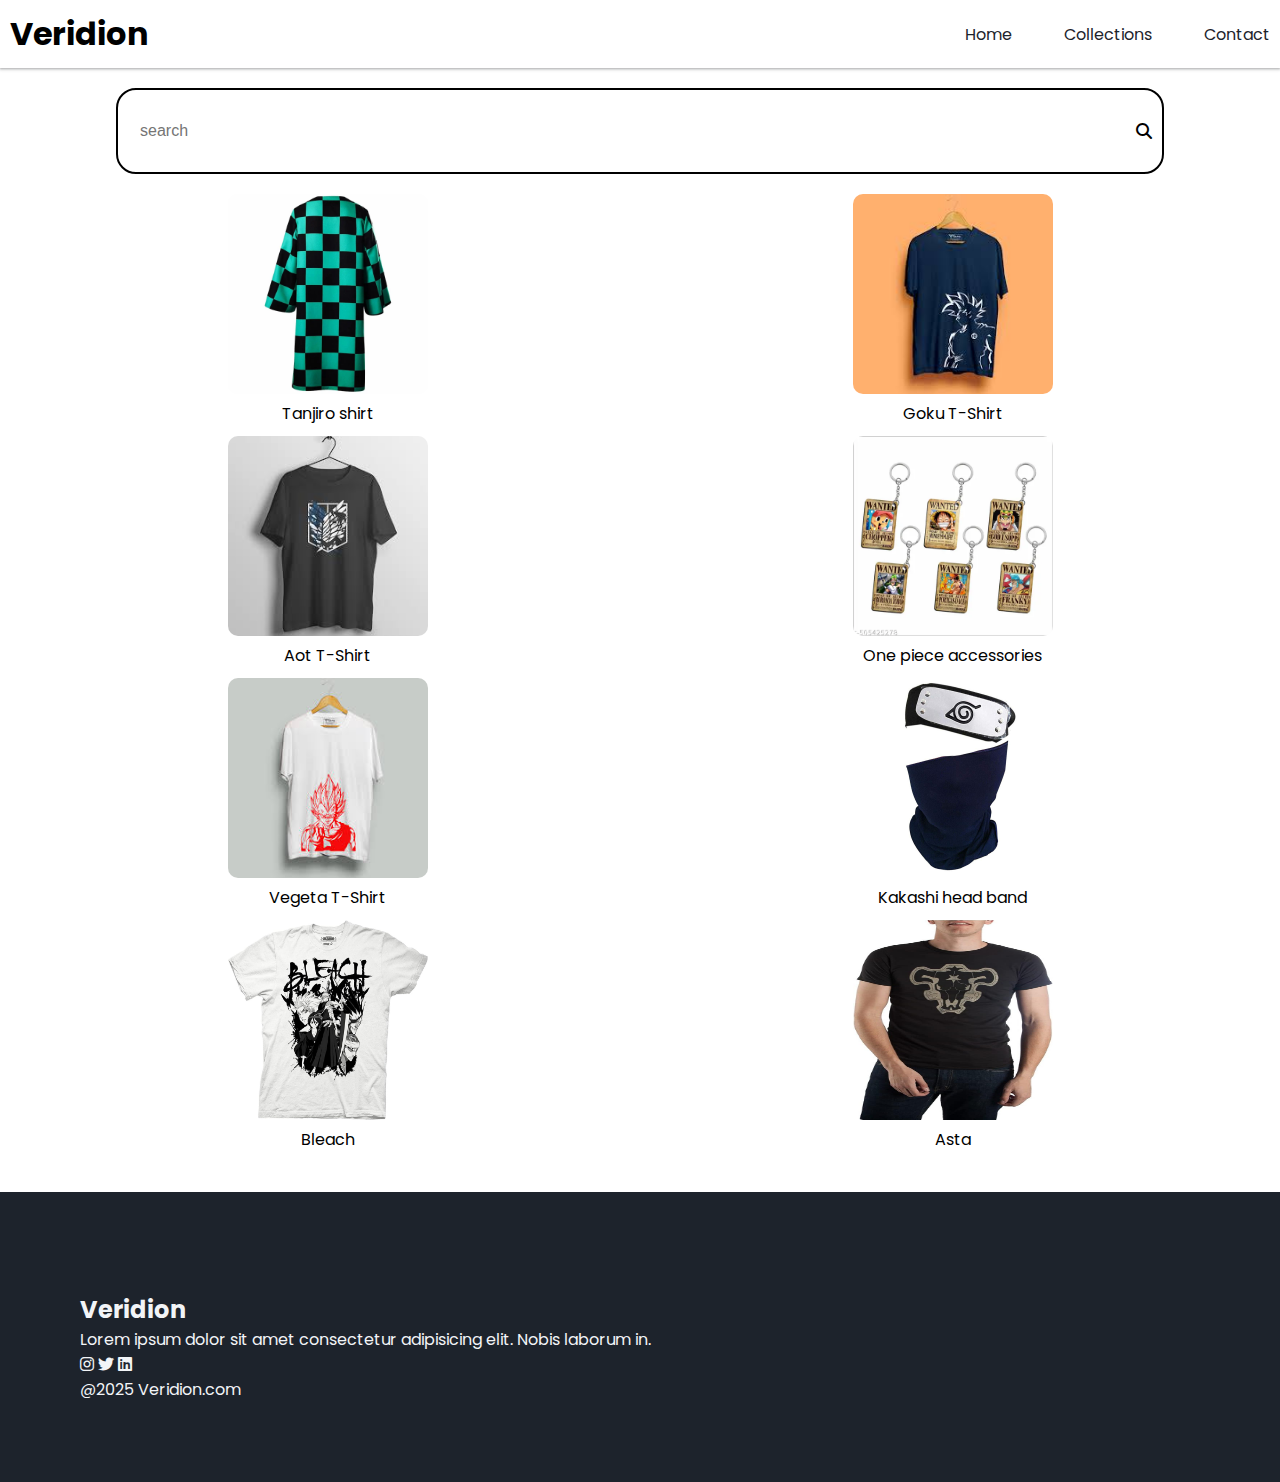
<file: collections.html>
<!DOCTYPE html>
<html lang="en">

<head>
    <meta charset="UTF-8">
    <meta name="viewport" content="width=device-width, initial-scale=1.0">
    <title>Veridion</title>

    <link
        href="https://fonts.googleapis.com/css2?family=Poppins:ital,wght@0,100;0,200;0,300;0,400;0,500;0,600;0,700;0,800;0,900;1,100;1,200;1,300;1,400;1,500;1,600;1,700;1,800;1,900&display=swap"
        rel="stylesheet">

    <link rel="stylesheet" href="https://cdnjs.cloudflare.com/ajax/libs/font-awesome/6.5.1/css/all.min.css"
        integrity="sha552-3/zcd1w+yFv2R3c4T7Z1K3z4h9Xv9y7I4R3K5l2t7E6N5J1xJzP4j5o0b3q2k8W6T3A==" crossorigin="anonymous"
        referrerpolicy="no-referrer" />
    <link rel="stylesheet" href="style.css">


    <link rel="stylesheet" href="style.css">



</head>

<body>
    <nav class="navbar">
        <h1>Veridion</h1>
        <div class="navbar-links">
            <p class="navbar-link"><a href="index.html">Home</a></p>&nbsp;&nbsp;&nbsp;
            <p class="navbar-link"><a href="collections.html">Collections</a></p>&nbsp;&nbsp;&nbsp;
            <p class="navbar-link"><a href="contact.html">Contact</a></p>
        </div>

        <div class="navbar-menu-toggle" onclick="showNavbar()">
            <i class="fa-solid fa-bars"></i>
        </div>
    </nav>


    <div class="side-navbar" onclick="closeNavbar()">
        <p style="text-align: right;">
            <i class="fa-solid fa-xmark"></i>
        </p>


        <div class="side-navbar-links">
            <p class="side-navbar-link"><a href="index.html">Home</a></p>
            <p class="side-navbar-link"><a href="collections.html">Collections</a></p>
            <p class="side-navbar-link"><a href="contact.html">Contact</a></p>

        </div>

    </div>


    <div class="product-section">

        <form class="product-search">
            <input type="text" id="search" placeholder="search">
            <i class="fa-solid fa-magnifying-glass"></i>
        </form>

        <div class="products" id="product">

            <div class="product-box">
                <img src="images/img.tanjiro.webp" alt="" width="200" height="200">
                <p>Tanjiro shirt</p>
            </div>

            <div class="product-box">
                <img src="images/img.goku.jfif" alt="" width="200" height="200">
                <p>Goku T-Shirt</p>
            </div>

            <div class="product-box">
                <img src="images/img.aot.jfif" alt="" width="200" height="200">
                <p>Aot T-Shirt</p>
            </div>

            <div class="product-box">
                <img src="images/img.onepiece.webp" alt="" width="200" height="200">
                <p>One piece accessories</p>
            </div>


            <div class="product-box">
                <img src="images/img.vegeta.jfif" alt="" width="200" height="200">
                <p>Vegeta T-Shirt</p>
            </div>

            <div class="product-box">
                <img src="images/img.kakashi.jpg" alt="" width="200" height="200">
                <p>Kakashi head band</p>
            </div>

            <div class="product-box">
                <img src="images/img.bleach.jpg" alt="" width="200" height="200">
                <p>Bleach</p>
            </div>

            <div class="product-box">
                <img src="images/img.blackclover.jpg" alt="" width="200" height="200">
                <p>Asta</p>
            </div>




        </div>


    </div>
    <div class="footer">
        <div class="footer">

            <div class="footer-container">
                <div class="footer-box-1">
                    <h2 class="header-footer">Veridion</h2>
                    <p>Lorem ipsum dolor sit amet consectetur adipisicing elit. Nobis laborum in.</p>
                    <div class="icons-container">

                        <i class="fa-brands fa-instagram"></i>
                        <i class="fa-brands fa-twitter"></i>
                        <i class="fa-brands fa-linkedin"></i>

                    </div>
                </div>
            </div>
            <p>@2025 Veridion.com</p>
        </div>
    </div>

    <script src="collection.js"></script>
</body>

</html>
</file>
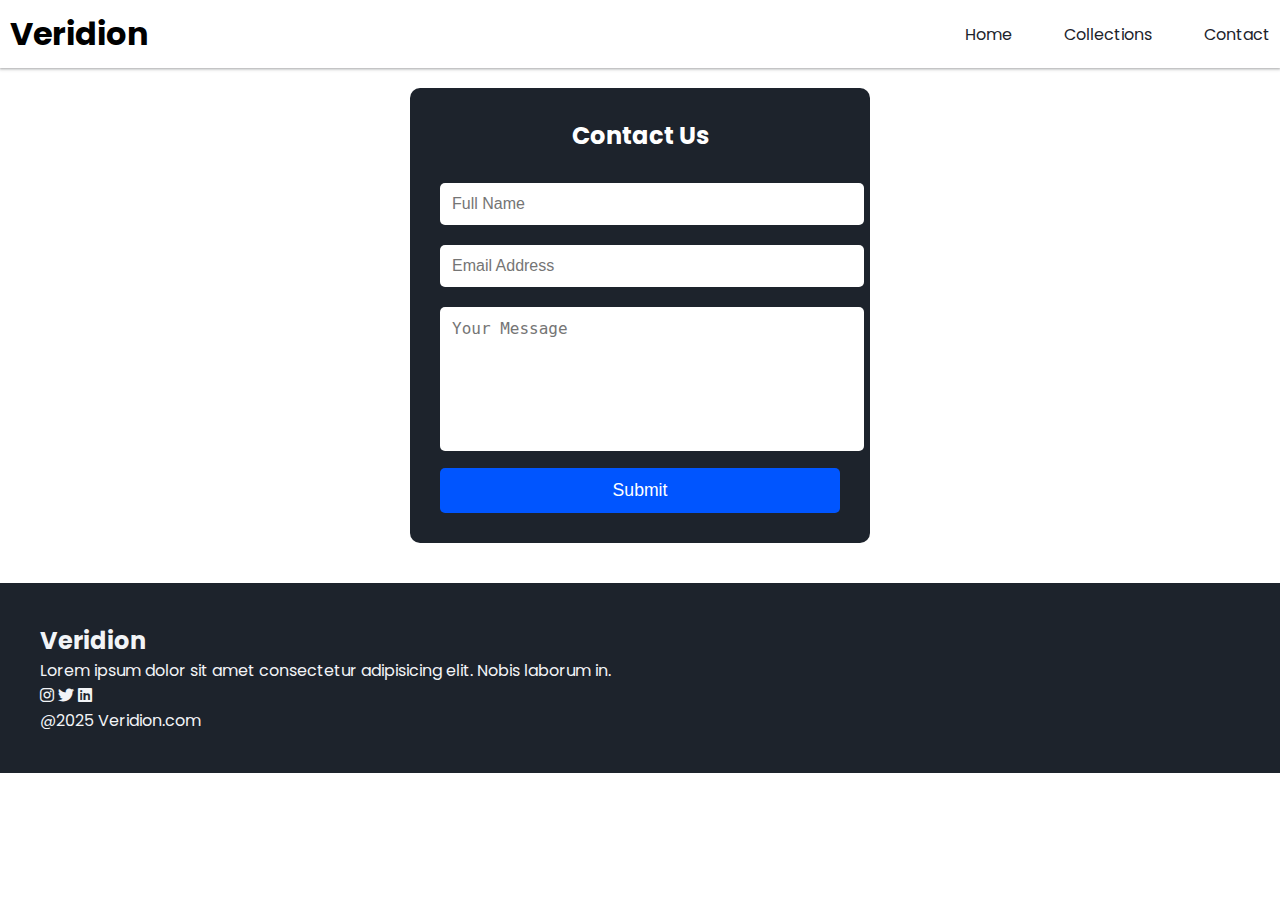
<file: contact.html>
<!DOCTYPE html>
<html lang="en">

<head>
    <meta charset="UTF-8">
    <meta name="viewport" content="width=device-width, initial-scale=1.0">
    <title>Veridion</title>

    <link
        href="https://fonts.googleapis.com/css2?family=Poppins:ital,wght@0,100;0,200;0,300;0,400;0,500;0,600;0,700;0,800;0,900;1,100;1,200;1,300;1,400;1,500;1,600;1,700;1,800;1,900&display=swap"
        rel="stylesheet">

    <link rel="stylesheet" href="https://cdnjs.cloudflare.com/ajax/libs/font-awesome/6.5.1/css/all.min.css"
        integrity="sha552-3/zcd1w+yFv2R3c4T7Z1K3z4h9Xv9y7I4R3K5l2t7E6N5J1xJzP4j5o0b3q2k8W6T3A==" crossorigin="anonymous"
        referrerpolicy="no-referrer" />
    <link rel="stylesheet" href="style.css">




</head>

<body>
    <nav class="navbar">
        <h1>Veridion</h1>
        <div class="navbar-links">
            <p class="navbar-link"><a href="index.html">Home</a></p>&nbsp;&nbsp;&nbsp;
            <p class="navbar-link"><a href="collections.html">Collections</a></p>&nbsp;&nbsp;&nbsp;
            <p class="navbar-link"><a href="contact.html">Contact</a></p>
        </div>

        <div class="navbar-menu-toggle" onclick="showNavbar()">
            <i class="fa-solid fa-bars"></i>
        </div>
    </nav>


<div class="parent-container">
<div class="form-container">
    <h2>Contact Us</h2>
    <form>
        <input type="text" placeholder="Full Name" required>
        <input type="email" placeholder="Email Address" required>
        <textarea placeholder="Your Message" required></textarea>
        <button type="submit">Submit</button>
    </form>
</div>
</div>




    <div class="side-navbar" onclick="closeNavbar()">
        <p style="text-align: right;">
            <i class="fa-solid fa-xmark"></i>
        </p>


        <div class="side-navbar-links">
            <p class="side-navbar-link"><a href="index.html">Home</a></p>
            <p class="side-navbar-link"><a href="collections.html">Collections</a></p>
            <p class="side-navbar-link"><a href="contact.html">Contact</a></p>

        </div>

    </div>



    <div class="footer">

        <div class="footer-container">
            <div class="footer-box-1">
                <h2 class="header-footer">Veridion</h2>
                <p>Lorem ipsum dolor sit amet consectetur adipisicing elit. Nobis laborum in.</p>
                <div class="icons-container">

                    <i class="fa-brands fa-instagram"></i>
                    <i class="fa-brands fa-twitter"></i>
                    <i class="fa-brands fa-linkedin"></i>

                </div>
            </div>
        </div>
        <p>@2025 Veridion.com</p>
    </div>

    <script src="index.js"></script>
</body>

</html>
</file>
<file: style.css>
*{
    padding: 0;
    margin: 0;

}


body{
    font-family: 'poppins',sans-serif;
}


.navbar{
    display: flex;
    justify-content: space-between;
    align-items: center;
    padding: 10px;
    box-shadow: rgba(60, 64, 67, 0.3) 0px 1px 2px 0px, rgba(60, 64, 67, 0.15) 0px 1px 3px 1px;
}


.navbar-links{
    display: flex;
  column-gap: 20px;
}


.navbar-links a{
    text-decoration: none;
    color: #1d232c;
}


a:hover{
    text-decoration: underline;
    color: #1d232c;
}


.navbar-menu-toggle{
    display: none;
}

/*side navbar*/

.side-navbar{
    background-color: #1d232c;
    width: 50%;
    height: 100%;
    position: fixed;
    left: -60%;
    top: 0;
    padding: 20px;
    color: white;
    transition: 1s;
}


.side-navbar-link{
    margin-bottom: 35px;

}

.side-navbar-links a{
    text-decoration: none;
    color: white;
}

.side-navbar-links a:hover{
    text-decoration: underline;
}

/* header */

.header{
    display: flex;
    gap: 50px;
    padding: 50px;
    justify-content: center;
}

.header-button{
    padding-left: 20px;
    padding-right: 20px;
    padding-top: 10px;
    padding-bottom: 10px;
    margin-top: 10px;
    background-color: #1d232c;
    color: white;
    cursor: pointer;
    border-radius: 7px;
}


/*service */

.service{
    padding: 20px;
}

.service-container{
    display: flex;
    justify-content:space-between ;
    align-items: center;

}



.service-container-2{
    display: flex;
    justify-content: space-between;
    align-items: center;
    gap: 10px;
}
    
.service-container-2 div{
background-color: #F2F4F7;
border-radius: 5px;
padding: 10px;
}

.new-arrival{
    display: flex;
    justify-content: space-between;
    flex-wrap: wrap;
}

.new-arrival-container{
    position: relative;
    flex-basis: 20px;
}

.new-arrival button{
    padding-left: 10px;
    padding-right: 10px;
    padding-top: 5px;
    padding-bottom: 5px;
    margin-top: 10px;
    color: #1d232c;
    position: absolute;
    top: 50%;
    left: 18%;
    border-radius: 5px;
    border: none;
}


/* news */

.news{
    display: flex;
    flex-direction: column;
    align-items: center;
}

.news input{
    padding: 11px;
    width: 80vw;
    margin-bottom: 10px;
    border: solid black 3px;
}

.news button{
    margin-top: 10px;
    color: #F2F4F7;
    background-color: #1d232c;
    border-radius: 10px;
    padding: 10px;
}


.footer{
    margin-top: 20px;
    padding: 40px;
    background-color: #1d232c;
    color: #F2F4F7;
}



.product-section{
    margin-top: 20px;

}


.product-search{
    width: 80%;
    border: solid black 2px;
    border-radius: 20px;
    display: flex;
    justify-content: space-between;
    align-items: center;
    padding: 10px;
    margin: auto;
}

.product-search input{
    border: none;
    background-color: transparent;
    width: 100%;

}

.product-search input :focus{
    outline: none;
}

.products{
    padding: 20px;
    display: flex;
    flex-wrap: wrap;
    gap: 10px;
    justify-content: space-around;
}

.product-box{
    text-align: center;
    flex-basis: 40%;
}

.product-box img{
    border-radius: 10px;
}

    

    .company-top, .company-bottom {
        text-align: center;
        padding: 40px 20px;
        font-size: 1.2rem;
    }
    
    .parent-container{
        display: flex;
        justify-content: center;
        padding-top: 20px;
        padding-bottom: 20px;
    }

    .form-container {
        width: 400px;
        background-color: #1d232c;
        padding: 30px;
        border-radius: 10px;
        box-shadow: 0 0 15px rgba(255, 255, 255, 0.2);
    }

    .form-container h2 {
        text-align: center;
        margin-bottom: 20px;
        color: #ffffff;
    }

    input, textarea {
        width: 100%;
        padding: 12px;
        margin: 10px 0;
        border: none;
        border-radius: 5px;
        background: #ffffff;
        color: #000000;
        font-size: 1rem;
    }

    textarea {
        height: 120px;
        resize: none;
    }

    button {
        width: 100%;
        padding: 12px;
        background: #0055ff;
        border: none;
        border-radius: 5px;
        color: white;
        font-size: 1.1rem;
        cursor: pointer;
        transition: 0.3s;
    }

    button:hover {
        background: #003bb5;
    }


/* media query*/

@media screen and (max-width:700px){
    .navbar-menu-toggle{
        display:block;
    }
    .navbar-links{
        display: none;
    }
    .header-img{
        display: none;
    }
    .service-container{
        display: none;
    }
    .service-container-2{
        flex-direction: column;
    }
}
</file>
